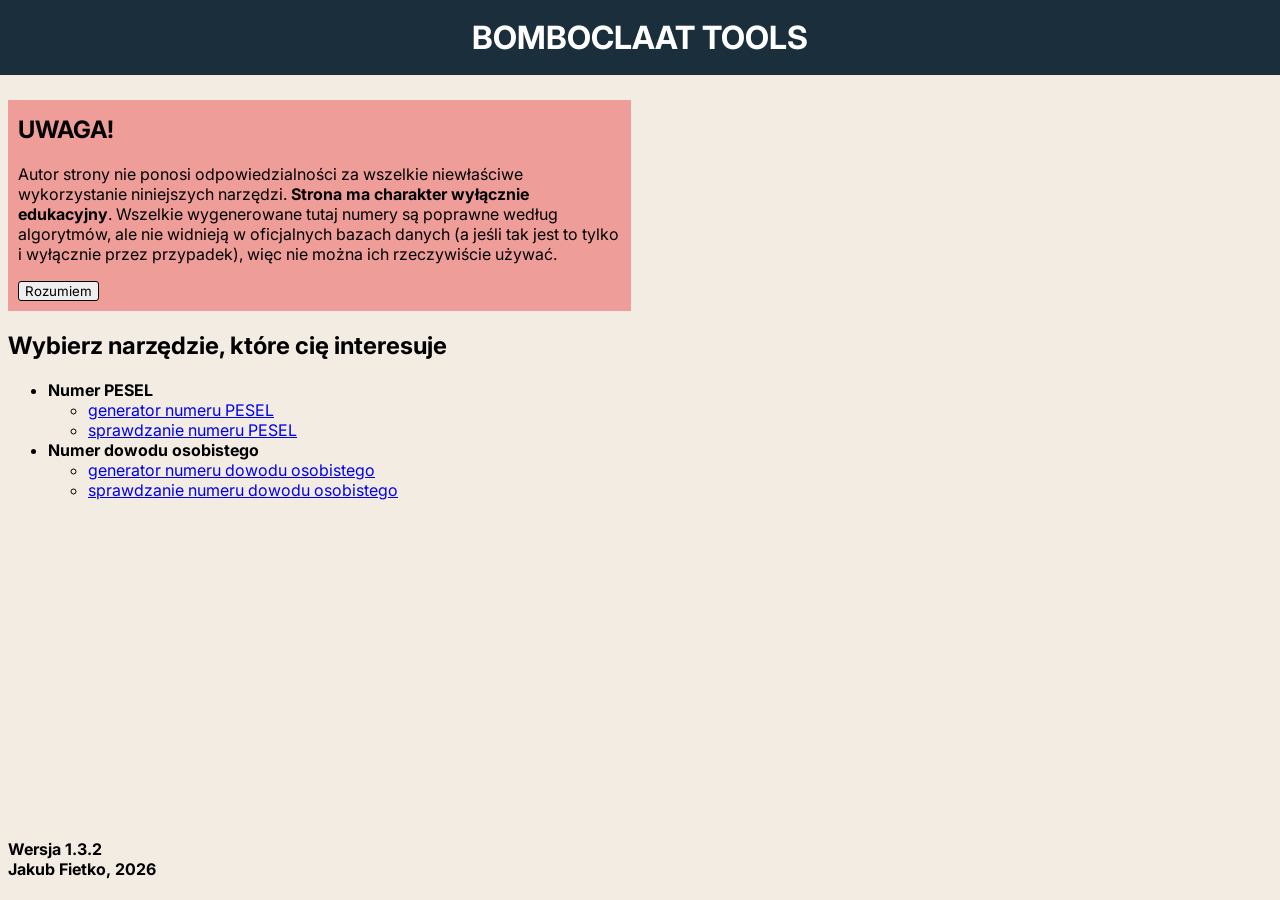
<file: index.html>
<!DOCTYPE html>
<html lang="pl">

<head>
    <meta charset="UTF-8">
    <meta name="viewport" content="width=device-width, initial-scale=1.0">
    <title>BOMBOCLAAT TOOLS</title>
    <link rel="stylesheet" href="style.css">
    <script src="js/index.js"></script>
</head>

<body>
    <div class="titlebar">
        <h1>BOMBOCLAAT TOOLS</h1>
    </div>
    <div class="content">
        <div class="warning" id="warning">
            <h2>UWAGA!</h2>
            <p> Autor strony nie ponosi odpowiedzialności za wszelkie niewłaściwe
                wykorzystanie niniejszych narzędzi. <b>Strona ma charakter wyłącznie edukacyjny</b>.
                Wszelkie wygenerowane tutaj numery są poprawne według algorytmów, ale nie
                widnieją w oficjalnych bazach danych (a jeśli tak jest to tylko i wyłącznie
                przez przypadek), więc nie można ich rzeczywiście używać.
            </p>
            <button id="understood">Rozumiem</button>
        </div>
        <h2>Wybierz narzędzie, które cię interesuje</h2>
        <ul>
            <li><b>Numer PESEL</b></li>
            <ul>
                <li><a href="PESEL/generator.html">generator numeru PESEL</a></li>
                <li><a href="PESEL/sprawdzanie.html">sprawdzanie numeru PESEL</a></li>
            </ul>
            <li><b>Numer dowodu osobistego</b></li>
            <ul>
                <li><a href="dowod/generator.html">generator numeru dowodu osobistego</a></li>
                <li><a href="dowod/sprawdzanie.html">sprawdzanie numeru dowodu osobistego</a></li>
            </ul>
        </ul>
        <h4 class="ver">Wersja 1.3.2 <br> Jakub Fietko, 2026</h4>
    </div>
</body>

</html>
</file>
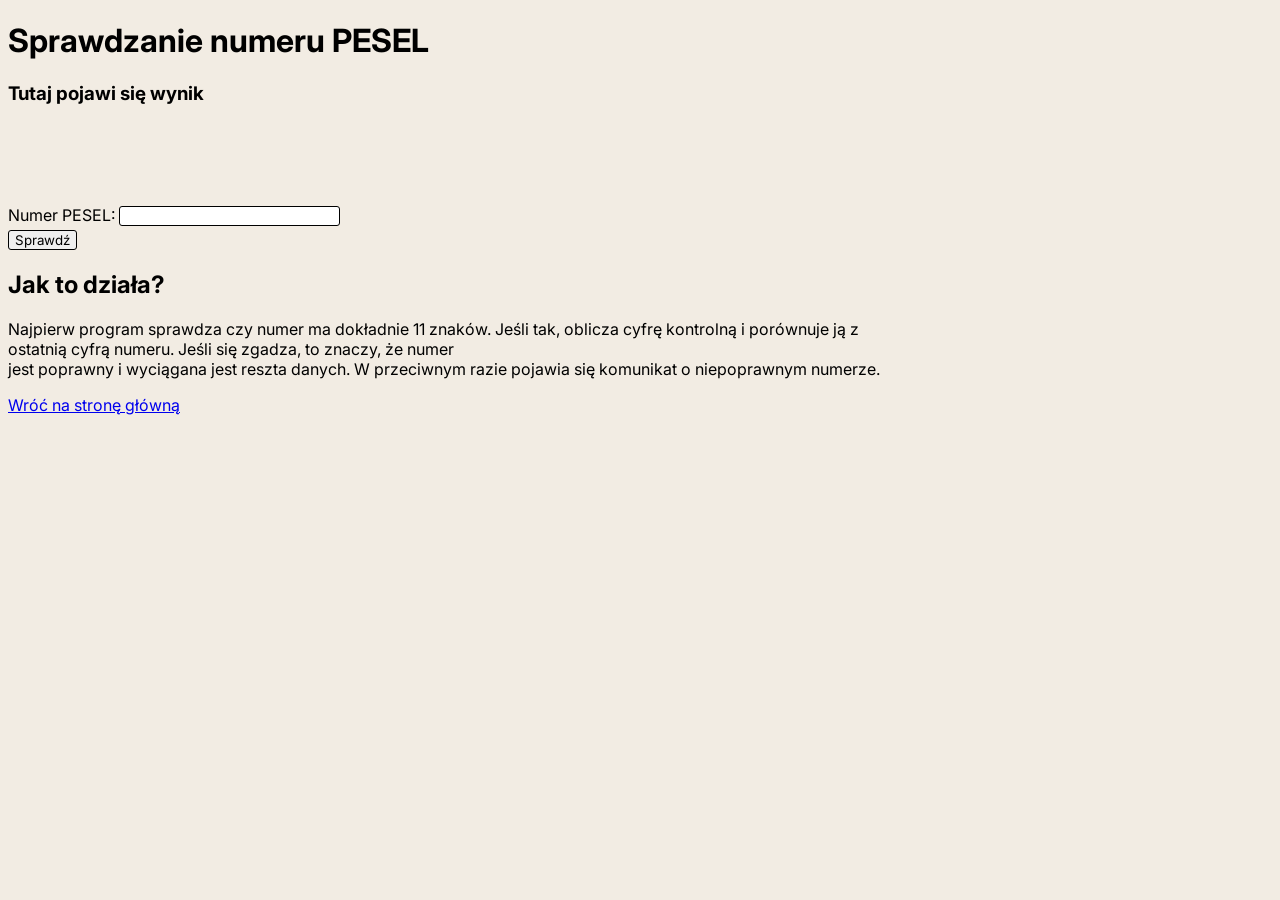
<file: check.html>
<!DOCTYPE html>
<html lang="en">

<head>
    <meta charset="UTF-8">
    <meta name="viewport" content="width=device-width, initial-scale=1.0">
    <title>BOMBOCLAAT TOOLS</title>
    <link rel="stylesheet" href="style.css">
    <script src="js/check.js"></script>
</head>

<body>
    <h1>Sprawdzanie numeru PESEL</h1>
    <h3 id="result">Tutaj pojawi się wynik</h3>
    <div class="content">
        <div class="check">
            <form id="form_check">
                Numer PESEL: <input type="text" name="pesel">
                <br>
                <button type="submit">Sprawdź</button>
            </form>
        </div>
        <div class="how-it-works">
            <h2>Jak to działa?</h2>
            <p>Najpierw program sprawdza czy numer ma dokładnie 11 znaków. Jeśli tak, oblicza cyfrę kontrolną i
                porównuje ją z ostatnią cyfrą numeru. Jeśli się zgadza, to znaczy, że numer <br>
                jest poprawny i wyciągana jest reszta danych.
                W przeciwnym razie pojawia się komunikat o niepoprawnym numerze.
            </p>
        </div>
        <a href="index.html">Wróć na stronę główną</a>
    </div>
</body>

</html>
</file>
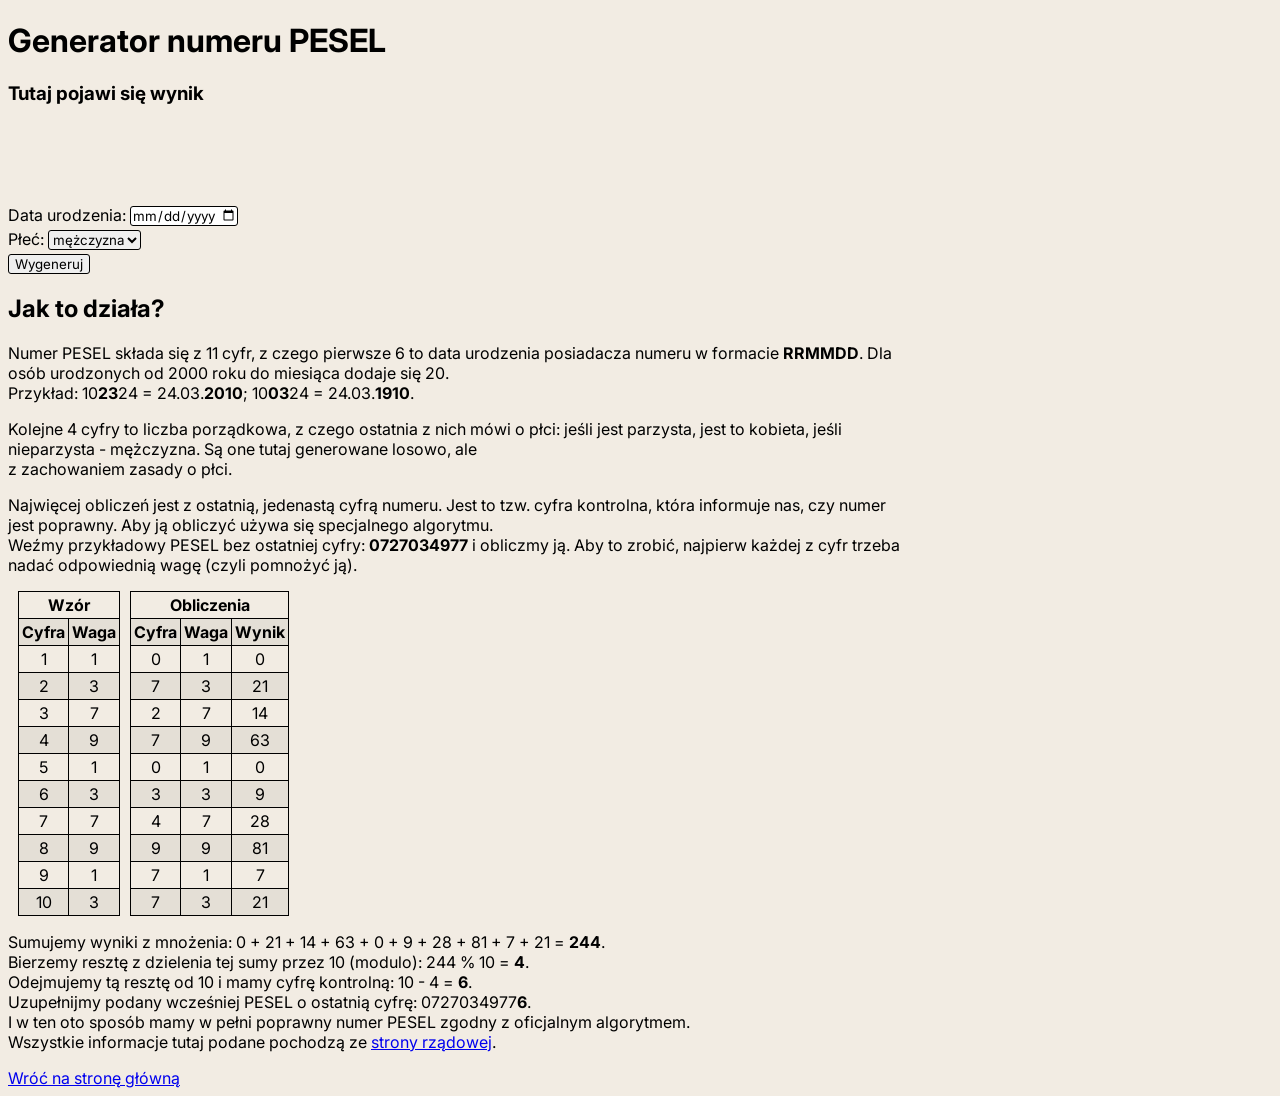
<file: generator.html>
<!DOCTYPE html>
<html lang="pl">

<head>
    <meta charset="UTF-8">
    <meta name="viewport" content="width=device-width, initial-scale=1.0">
    <title>BOMBOCLAAT TOOLS</title>
    <link rel="stylesheet" href="style.css">
    <script src="js/generator.js"></script>
</head>

<body>
    <h1>Generator numeru PESEL</h1>
    <h3 id="result">Tutaj pojawi się wynik</h3>
    <div class="content">
        <div class="generator">
            <form id="form">
                <label>
                    Data urodzenia: <input type="date" name="birthdate" min="1900-01-01" max="2099-12-31">
                </label>
                <br>
                <label>
                    Płeć:
                    <select name="gender">
                        <option value="1">mężczyzna</option>
                        <option value="2">kobieta</option>
                    </select>
                </label>
                <br>
                <button type="submit">Wygeneruj</button>
            </form>
        </div>
        <div class="how-it-works">
            <h2>Jak to działa?</h2>
            <p>Numer PESEL składa się z 11 cyfr, z czego pierwsze 6 to data urodzenia posiadacza numeru w formacie
                <b>RRMMDD</b>. Dla osób
                urodzonych od 2000 roku do miesiąca dodaje się 20. <br>
                Przykład: 10<b>23</b>24 = 24.03.<b>2010</b>;
                10<b>03</b>24 = 24.03.<b>1910</b>.
            </p>
            <p>
                Kolejne 4 cyfry to liczba porządkowa, z czego ostatnia z nich mówi o płci: jeśli jest parzysta, jest to
                kobieta, jeśli nieparzysta - mężczyzna. Są one tutaj generowane losowo, ale <br>
                z zachowaniem zasady o płci.
            </p>
            <p>
                Najwięcej obliczeń jest z ostatnią, jedenastą cyfrą numeru. Jest to tzw. cyfra kontrolna, która
                informuje
                nas, czy numer jest poprawny. Aby ją obliczyć używa się specjalnego algorytmu. <br>
                Weźmy przykładowy PESEL bez ostatniej cyfry: <b>0727034977</b> i obliczmy ją. Aby to zrobić, najpierw
                każdej z cyfr trzeba nadać odpowiednią wagę (czyli pomnożyć ją).
            </p>
            <div class="tables">
                <div></div>
                <table>
                    <tr>
                        <th colspan="2">Wzór</th>
                    </tr>
                    <tr>
                        <th>Cyfra</th>
                        <th>Waga</th>
                    </tr>
                    <tr>
                        <td>1</td>
                        <td>1</td>
                    </tr>
                    <tr>
                        <td>2</td>
                        <td>3</td>
                    </tr>
                    <tr>
                        <td>3</td>
                        <td>7</td>
                    </tr>
                    <tr>
                        <td>4</td>
                        <td>9</td>
                    </tr>
                    <tr>
                        <td>5</td>
                        <td>1</td>
                    </tr>
                    <tr>
                        <td>6</td>
                        <td>3</td>
                    </tr>
                    <tr>
                        <td>7</td>
                        <td>7</td>
                    </tr>
                    <tr>
                        <td>8</td>
                        <td>9</td>
                    </tr>
                    <tr>
                        <td>9</td>
                        <td>1</td>
                    </tr>
                    <tr>
                        <td>10</td>
                        <td>3</td>
                    </tr>
                </table>

                <table>
                    <tr>
                        <th colspan="3">Obliczenia</th>
                    </tr>
                    <tr>
                        <th>Cyfra</th>
                        <th>Waga</th>
                        <th>Wynik</th>
                    </tr>
                    <tr>
                        <td>0</td>
                        <td>1</td>
                        <td>0</td>
                    </tr>
                    <tr>
                        <td>7</td>
                        <td>3</td>
                        <td>21</td>
                    </tr>
                    <tr>
                        <td>2</td>
                        <td>7</td>
                        <td>14</td>
                    </tr>
                    <tr>
                        <td>7</td>
                        <td>9</td>
                        <td>63</td>
                    </tr>
                    <tr>
                        <td>0</td>
                        <td>1</td>
                        <td>0</td>
                    </tr>
                    <tr>
                        <td>3</td>
                        <td>3</td>
                        <td>9</td>
                    </tr>
                    <tr>
                        <td>4</td>
                        <td>7</td>
                        <td>28</td>
                    </tr>
                    <tr>
                        <td>9</td>
                        <td>9</td>
                        <td>81</td>
                    </tr>
                    <tr>
                        <td>7</td>
                        <td>1</td>
                        <td>7</td>
                    </tr>
                    <tr>
                        <td>7</td>
                        <td>3</td>
                        <td>21</td>
                    </tr>
                </table>
            </div>
            <p>
                Sumujemy wyniki z mnożenia: 0 + 21 + 14 + 63 + 0 + 9 + 28 + 81 + 7 + 21 = <b>244</b>. <br>
                Bierzemy resztę z dzielenia tej sumy przez 10 (modulo): 244 % 10 = <b>4</b>. <br>
                Odejmujemy tą resztę od 10 i mamy cyfrę kontrolną: 10 - 4 = <b>6</b>. <br>
                Uzupełnijmy podany wcześniej PESEL o ostatnią cyfrę: 0727034977<b>6</b>. <br>
                I w ten oto sposób mamy w pełni poprawny numer PESEL zgodny z oficjalnym algorytmem. <br>
                Wszystkie informacje tutaj podane pochodzą ze
                <a href="https://www.gov.pl/web/gov/czym-jest-numer-pesel">strony rządowej</a>.
                <br>
            </p>
        </div>
        <a href="index.html">Wróć na stronę główną</a>
    </div>
</body>

</html>
</file>
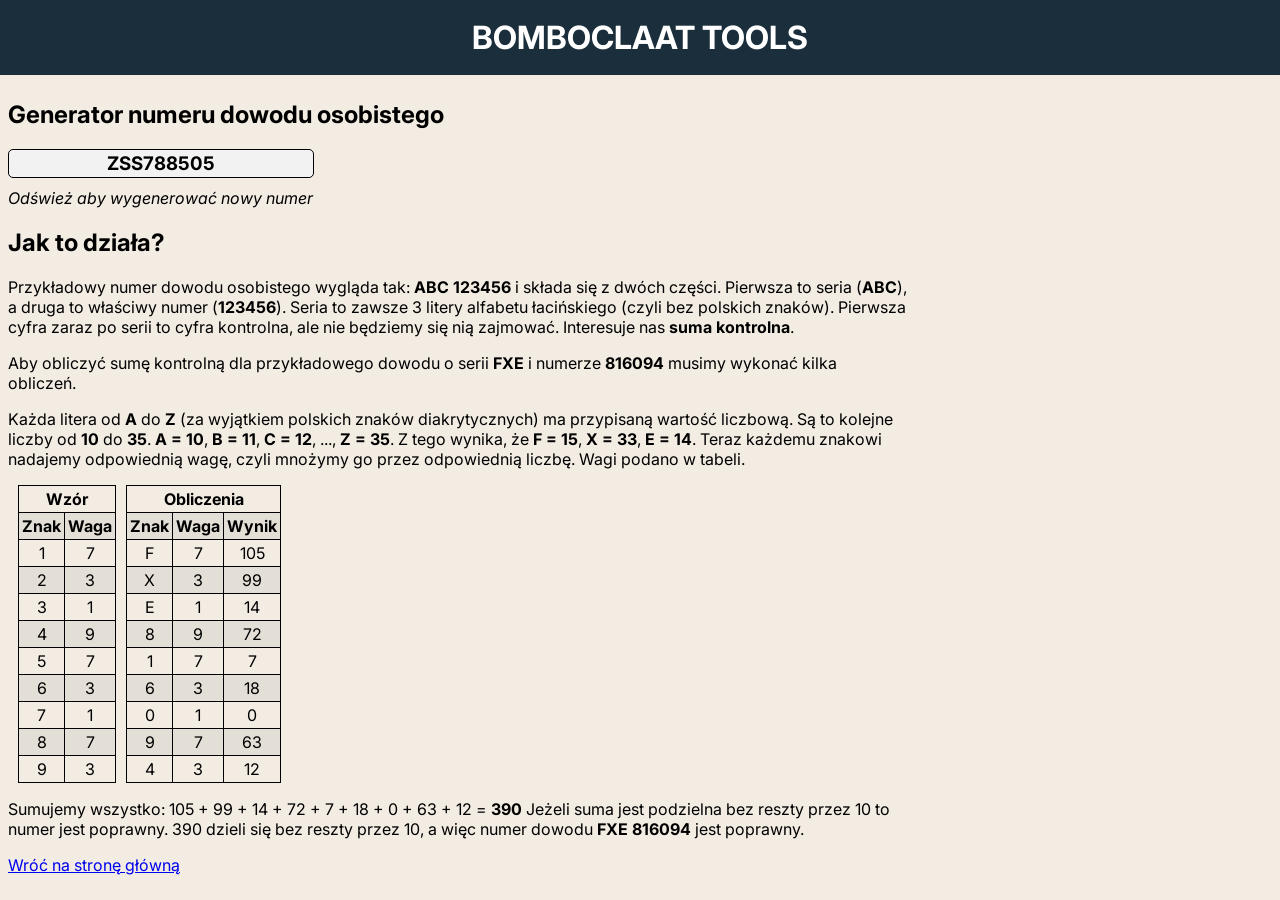
<file: dowod/generator.html>
<!DOCTYPE html>
<html lang="pl">

<head>
    <meta charset="UTF-8">
    <meta name="viewport" content="width=device-width, initial-scale=1.0">
    <title>BOMBOCLAAT TOOLS</title>
    <link rel="stylesheet" href="../style.css">
    <script src="js/generator.js"></script>
</head>

<body>
    <div class="titlebar">
        <h1>BOMBOCLAAT TOOLS</h1>
    </div>
    <div class="content">
        <h2>Generator numeru dowodu osobistego</h2>
        <div class="res">
            <h3 id="result"></h3>
        </div>
        <i>Odśwież aby wygenerować nowy numer</i>
        <div class="how-it-works">
            <h2>Jak to działa?</h2>
            <p>
                Przykładowy numer dowodu osobistego wygląda tak: <b>ABC 123456</b> i składa się z
                dwóch części. Pierwsza
                to seria (<b>ABC</b>), a druga to właściwy numer (<b>123456</b>).
                Seria to zawsze
                3 litery alfabetu łacińskiego (czyli bez polskich znaków). Pierwsza cyfra zaraz po serii to cyfra
                kontrolna, ale nie będziemy się nią zajmować. Interesuje nas <b>suma kontrolna</b>.
            </p>
            <p>
                Aby obliczyć sumę kontrolną dla przykładowego dowodu o serii <b>FXE</b> i numerze
                <b>816094</b> musimy wykonać kilka obliczeń.
            </p>
            <p>
                Każda litera od <b>A</b> do <b>Z</b> (za wyjątkiem polskich znaków diakrytycznych) ma przypisaną wartość
                liczbową. Są
                to kolejne liczby od <b>10</b> do <b>35</b>. <b>A = 10</b>, <b>B = 11</b>, <b>C = 12</b>, ..., <b>Z =
                    35</b>.
                Z tego wynika, że <b>F = 15</b>, <b>X = 33</b>,
                <b>E = 14</b>. Teraz każdemu znakowi nadajemy odpowiednią wagę, czyli mnożymy go przez
                odpowiednią liczbę. Wagi podano
                w tabeli.
            </p>
            <div class="tables">
                <table>
                    <tr>
                        <th colspan="2">Wzór</th>
                    </tr>
                    <tr>
                        <th>Znak</th>
                        <th>Waga</th>
                    </tr>
                    <tr>
                        <td>1</td>
                        <td>7</td>
                    </tr>
                    <tr>
                        <td>2</td>
                        <td>3</td>
                    </tr>
                    <tr>
                        <td>3</td>
                        <td>1</td>
                    </tr>
                    <tr>
                        <td>4</td>
                        <td>9</td>
                    </tr>
                    <tr>
                        <td>5</td>
                        <td>7</td>
                    </tr>
                    <tr>
                        <td>6</td>
                        <td>3</td>
                    </tr>
                    <tr>
                        <td>7</td>
                        <td>1</td>
                    </tr>
                    <tr>
                        <td>8</td>
                        <td>7</td>
                    </tr>
                    <tr>
                        <td>9</td>
                        <td>3</td>
                    </tr>
                </table>

                <table>
                    <tr>
                        <th colspan="3">Obliczenia</th>
                    </tr>
                    <tr>
                        <th>Znak</th>
                        <th>Waga</th>
                        <th>Wynik</th>
                    </tr>
                    <tr>
                        <td>F</td>
                        <td>7</td>
                        <td>105</td>
                    </tr>
                    <tr>
                        <td>X</td>
                        <td>3</td>
                        <td>99</td>
                    </tr>
                    <tr>
                        <td>E</td>
                        <td>1</td>
                        <td>14</td>
                    </tr>
                    <tr>
                        <td>8</td>
                        <td>9</td>
                        <td>72</td>
                    </tr>
                    <tr>
                        <td>1</td>
                        <td>7</td>
                        <td>7</td>
                    </tr>
                    <tr>
                        <td>6</td>
                        <td>3</td>
                        <td>18</td>
                    </tr>
                    <tr>
                        <td>0</td>
                        <td>1</td>
                        <td>0</td>
                    </tr>
                    <tr>
                        <td>9</td>
                        <td>7</td>
                        <td>63</td>
                    </tr>
                    <tr>
                        <td>4</td>
                        <td>3</td>
                        <td>12</td>
                    </tr>
                </table>
            </div>
            <p>
                Sumujemy wszystko: 105 + 99 + 14 + 72 + 7 + 18 + 0 + 63 + 12 = <b>390</b>
                Jeżeli suma jest podzielna bez reszty przez 10 to numer jest poprawny. 390 dzieli się bez reszty przez
                10, a więc numer dowodu <b>FXE 816094</b> jest poprawny.
            </p>
        </div>
        <a href="../index.html">Wróć na stronę główną</a>
    </div>
</body>

</html>
</file>
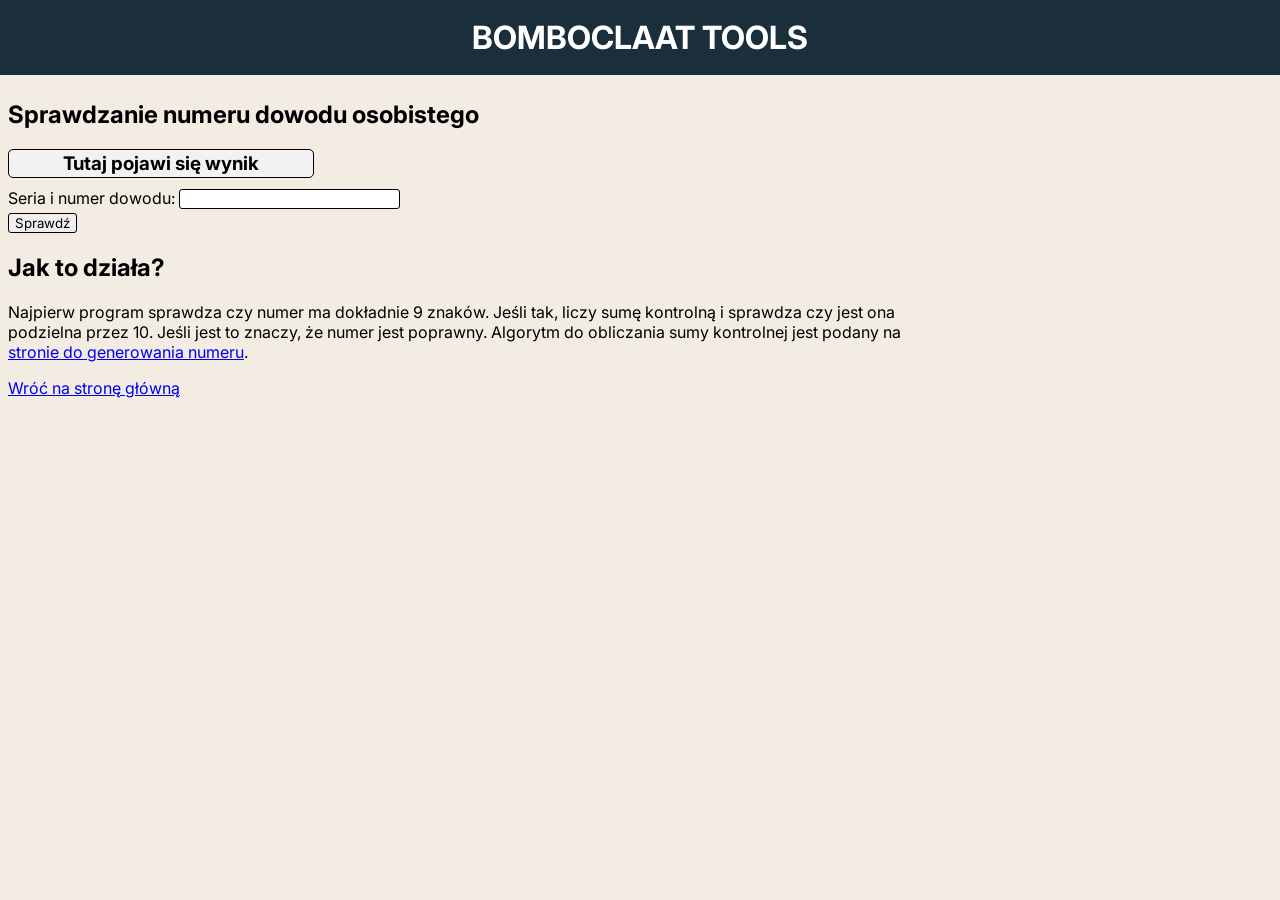
<file: dowod/sprawdzanie.html>
<!DOCTYPE html>
<html lang="pl">

<head>
    <meta charset="UTF-8">
    <meta name="viewport" content="width=device-width, initial-scale=1.0">
    <title>BOMBOCLAAT TOOLS</title>
    <link rel="stylesheet" href="../style.css">
    <script src="js/check.js"></script>
</head>

<body>
    <div class="titlebar">
        <h1>BOMBOCLAAT TOOLS</h1>
    </div>
    <div class="content">
        <h2>Sprawdzanie numeru dowodu osobistego</h2>
        <div class="res">
            <h3 id="result">Tutaj pojawi się wynik</h3>
        </div>
        <div class="check">
            <form id="form_check">
                Seria i numer dowodu: <input type="text" name="sn">
                <br>
                <button type="submit">Sprawdź</button>
            </form>
        </div>
        <div class="how-it-works">
            <h2>Jak to działa?</h2>
            <p>Najpierw program sprawdza czy numer ma dokładnie 9 znaków. Jeśli tak, liczy sumę kontrolną i sprawdza czy
                jest ona podzielna przez 10. Jeśli jest to znaczy, że numer jest poprawny.
                Algorytm do obliczania sumy kontrolnej jest podany na
                <a href="./generator.html">stronie do generowania numeru</a>.
            </p>
        </div>
        <a href="../index.html">Wróć na stronę główną</a>
    </div>
</body>

</html>
</file>
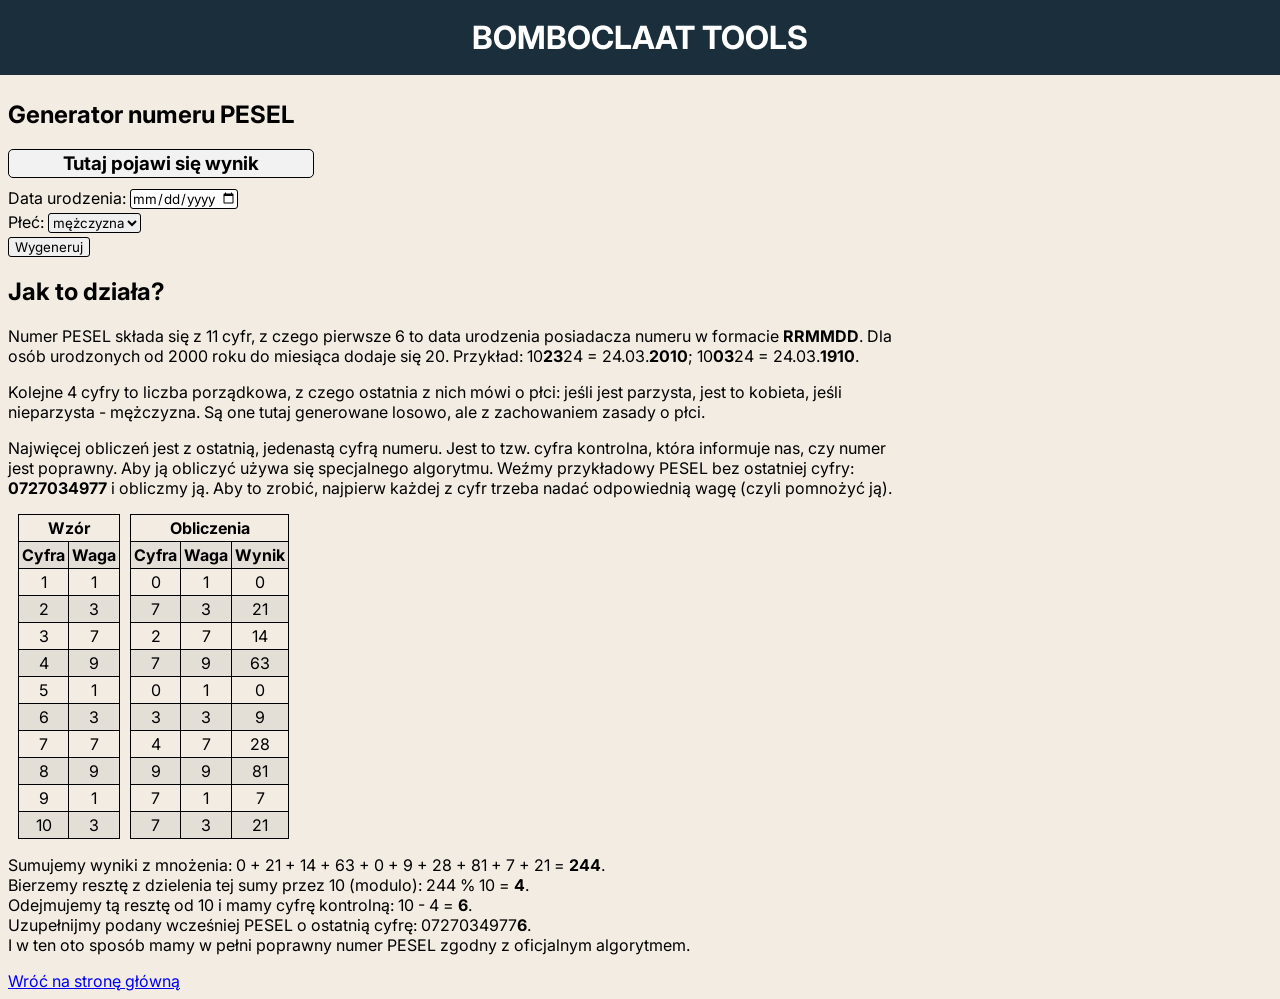
<file: PESEL/generator.html>
<!DOCTYPE html>
<html lang="pl">

<head>
    <meta charset="UTF-8">
    <meta name="viewport" content="width=device-width, initial-scale=1.0">
    <title>BOMBOCLAAT TOOLS</title>
    <link rel="stylesheet" href="../style.css">
    <script src="js/generator.js"></script>
</head>

<body>
    <div class="titlebar">
        <h1>BOMBOCLAAT TOOLS</h1>
    </div>
    <div class="content">
        <h2>Generator numeru PESEL</h2>
        <div class="res" id="res-div">
            <h3 id="result">Tutaj pojawi się wynik</h3>
        </div>
        <div class="generator">
            <form id="form">
                <label>
                    Data urodzenia: <input type="date" name="birthdate" min="1900-01-01" max="2099-12-31">
                </label>
                <br>
                <label>
                    Płeć:
                    <select name="gender">
                        <option value="1">mężczyzna</option>
                        <option value="2">kobieta</option>
                    </select>
                </label>
                <br>
                <button type="submit">Wygeneruj</button>
            </form>
        </div>
        <div class="how-it-works">
            <h2>Jak to działa?</h2>
            <p>Numer PESEL składa się z 11 cyfr, z czego pierwsze 6 to data urodzenia posiadacza numeru w formacie
                <b>RRMMDD</b>. Dla osób
                urodzonych od 2000 roku do miesiąca dodaje się 20.
                Przykład: 10<b>23</b>24 = 24.03.<b>2010</b>;
                10<b>03</b>24 = 24.03.<b>1910</b>.
            </p>
            <p>
                Kolejne 4 cyfry to liczba porządkowa, z czego ostatnia z nich mówi o płci: jeśli jest parzysta, jest to
                kobieta, jeśli nieparzysta - mężczyzna. Są one tutaj generowane losowo, ale
                z zachowaniem zasady o płci.
            </p>
            <p>
                Najwięcej obliczeń jest z ostatnią, jedenastą cyfrą numeru. Jest to tzw. cyfra kontrolna, która
                informuje
                nas, czy numer jest poprawny. Aby ją obliczyć używa się specjalnego algorytmu.
                Weźmy przykładowy PESEL bez ostatniej cyfry: <b>0727034977</b> i obliczmy ją. Aby to zrobić, najpierw
                każdej z cyfr trzeba nadać odpowiednią wagę (czyli pomnożyć ją).
            </p>
            <div class="tables">
                <div></div>
                <table>
                    <tr>
                        <th colspan="2">Wzór</th>
                    </tr>
                    <tr>
                        <th>Cyfra</th>
                        <th>Waga</th>
                    </tr>
                    <tr>
                        <td>1</td>
                        <td>1</td>
                    </tr>
                    <tr>
                        <td>2</td>
                        <td>3</td>
                    </tr>
                    <tr>
                        <td>3</td>
                        <td>7</td>
                    </tr>
                    <tr>
                        <td>4</td>
                        <td>9</td>
                    </tr>
                    <tr>
                        <td>5</td>
                        <td>1</td>
                    </tr>
                    <tr>
                        <td>6</td>
                        <td>3</td>
                    </tr>
                    <tr>
                        <td>7</td>
                        <td>7</td>
                    </tr>
                    <tr>
                        <td>8</td>
                        <td>9</td>
                    </tr>
                    <tr>
                        <td>9</td>
                        <td>1</td>
                    </tr>
                    <tr>
                        <td>10</td>
                        <td>3</td>
                    </tr>
                </table>

                <table>
                    <tr>
                        <th colspan="3">Obliczenia</th>
                    </tr>
                    <tr>
                        <th>Cyfra</th>
                        <th>Waga</th>
                        <th>Wynik</th>
                    </tr>
                    <tr>
                        <td>0</td>
                        <td>1</td>
                        <td>0</td>
                    </tr>
                    <tr>
                        <td>7</td>
                        <td>3</td>
                        <td>21</td>
                    </tr>
                    <tr>
                        <td>2</td>
                        <td>7</td>
                        <td>14</td>
                    </tr>
                    <tr>
                        <td>7</td>
                        <td>9</td>
                        <td>63</td>
                    </tr>
                    <tr>
                        <td>0</td>
                        <td>1</td>
                        <td>0</td>
                    </tr>
                    <tr>
                        <td>3</td>
                        <td>3</td>
                        <td>9</td>
                    </tr>
                    <tr>
                        <td>4</td>
                        <td>7</td>
                        <td>28</td>
                    </tr>
                    <tr>
                        <td>9</td>
                        <td>9</td>
                        <td>81</td>
                    </tr>
                    <tr>
                        <td>7</td>
                        <td>1</td>
                        <td>7</td>
                    </tr>
                    <tr>
                        <td>7</td>
                        <td>3</td>
                        <td>21</td>
                    </tr>
                </table>
            </div>
            <p>
                Sumujemy wyniki z mnożenia: 0 + 21 + 14 + 63 + 0 + 9 + 28 + 81 + 7 + 21 = <b>244</b>. <br>
                Bierzemy resztę z dzielenia tej sumy przez 10 (modulo): 244 % 10 = <b>4</b>. <br>
                Odejmujemy tą resztę od 10 i mamy cyfrę kontrolną: 10 - 4 = <b>6</b>. <br>
                Uzupełnijmy podany wcześniej PESEL o ostatnią cyfrę: 0727034977<b>6</b>. <br>
                I w ten oto sposób mamy w pełni poprawny numer PESEL zgodny z oficjalnym algorytmem. <br>
            </p>
        </div>
        <a href="../index.html">Wróć na stronę główną</a>
    </div>
</body>

</html>
</file>
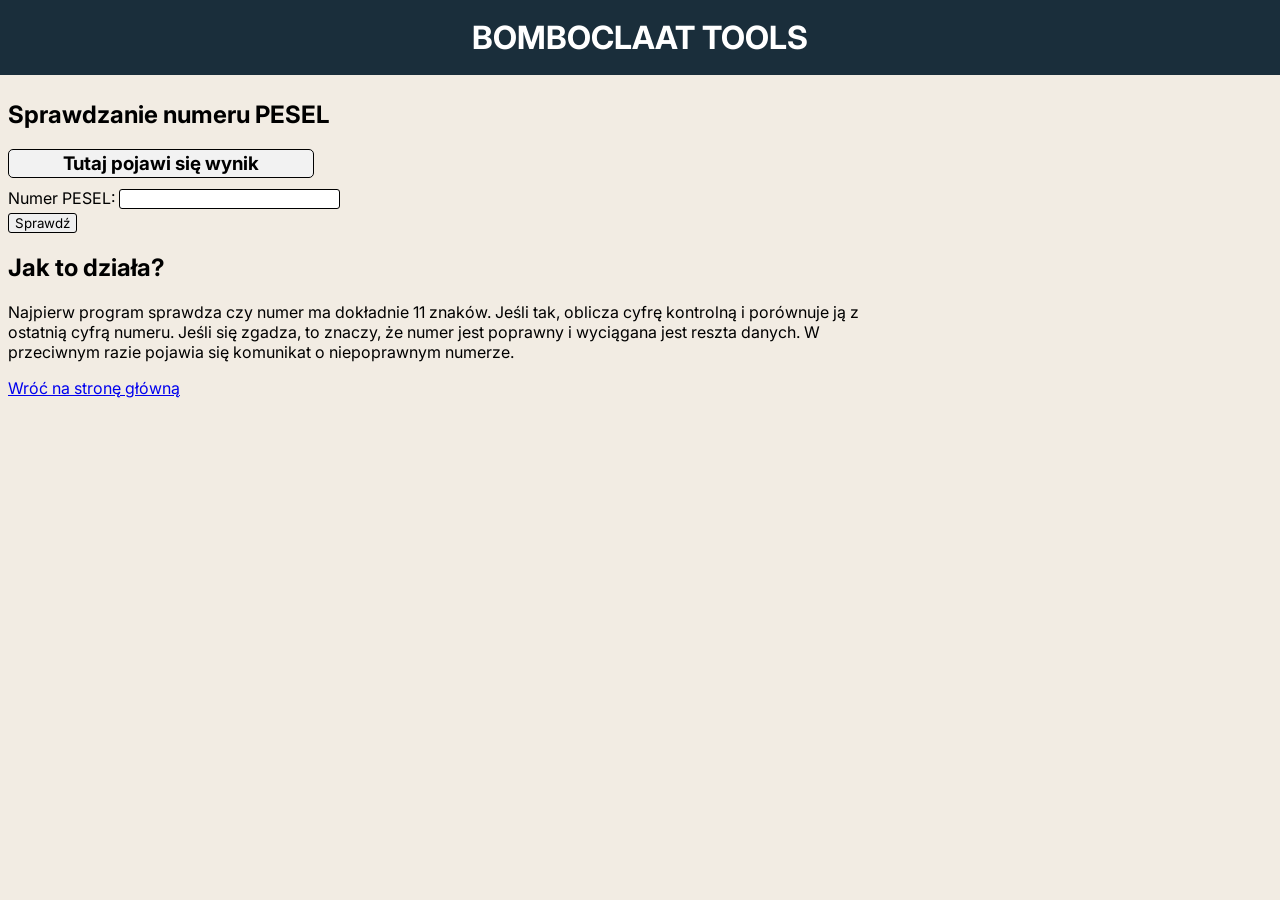
<file: PESEL/sprawdzanie.html>
<!DOCTYPE html>
<html lang="pl">

<head>
    <meta charset="UTF-8">
    <meta name="viewport" content="width=device-width, initial-scale=1.0">
    <title>BOMBOCLAAT TOOLS</title>
    <link rel="stylesheet" href="../style.css">
    <script src="js/check.js"></script>
</head>

<body>
    <div class="titlebar">
        <h1>BOMBOCLAAT TOOLS</h1>
    </div>
    <div class="content">
        <h2>Sprawdzanie numeru PESEL</h2>
        <div class="res">
            <h3 id="result">Tutaj pojawi się wynik</h3>
        </div>
        <div class="check">
            <form id="form_check">
                Numer PESEL: <input type="text" name="pesel">
                <br>
                <button type="submit">Sprawdź</button>
            </form>
        </div>
        <div class="how-it-works">
            <h2>Jak to działa?</h2>
            <p>Najpierw program sprawdza czy numer ma dokładnie 11 znaków. Jeśli tak, oblicza cyfrę kontrolną i
                porównuje ją z ostatnią cyfrą numeru. Jeśli się zgadza, to znaczy, że numer
                jest poprawny i wyciągana jest reszta danych.
                W przeciwnym razie pojawia się komunikat o niepoprawnym numerze.
            </p>
        </div>
        <a href="../index.html">Wróć na stronę główną</a>
    </div>
</body>

</html>
</file>
<file: style.css>
@import url("https://fonts.googleapis.com/css2?family=Inter:ital,opsz,wght@0,14..32,100..900;1,14..32,100..900&display=swap");

body {
    font-family: "inter";
    background-color: #f2ece3;
}

input,
select {
    margin-bottom: 3px;
}

button,
input,
select {
    font-family: "inter";
    border: 1px solid black;
    border-radius: 3px;
}

.warning {
    background-color: rgba(237, 80, 80, 0.5);
    padding: 10px;
    max-width: 67%;
    width: 100%;
}

.warning h2 {
    margin-top: 5px;
}

.hidden {
    display: none;
}

table,
th,
td {
    border: 1px solid black;
    border-collapse: collapse;
    padding: 3px;
    text-align: center;
}

.tables {
    display: grid;
    grid-template-columns: repeat(3, auto);
    max-width: 100px;
}

.tables table {
    margin-left: 10px;
}

tr:nth-child(even) {
    background-color: #d5d0c87e;
}

.content {
    max-width: 900px;
    margin-top: 100px;
}

.ver {
    position: absolute;
    bottom: 0;
}

.res {
    background-color: #f2f2f2;
    padding: 2px;
    border: 1px solid black;
    border-radius: 5px;
    width: max-content;
    margin-bottom: 10px;
    width: 300px;
    text-align: center;
}

@media (max-width: 600px) {
    .warning {
        width: 100%;
        max-width: none;
        box-sizing: border-box;
    }

    .res {
        width: 99%;
    }
}

.res h3 {
    margin: 0;
}

.titlebar {
    width: 100%;
    background-color: #1a2e3b;
    height: 75px;
    text-align: center;
    color: white;
    position: absolute;
    top: 0;
    left: 0;
}

.titlebar h1 {
    margin-top: 18px;
}
</file>
